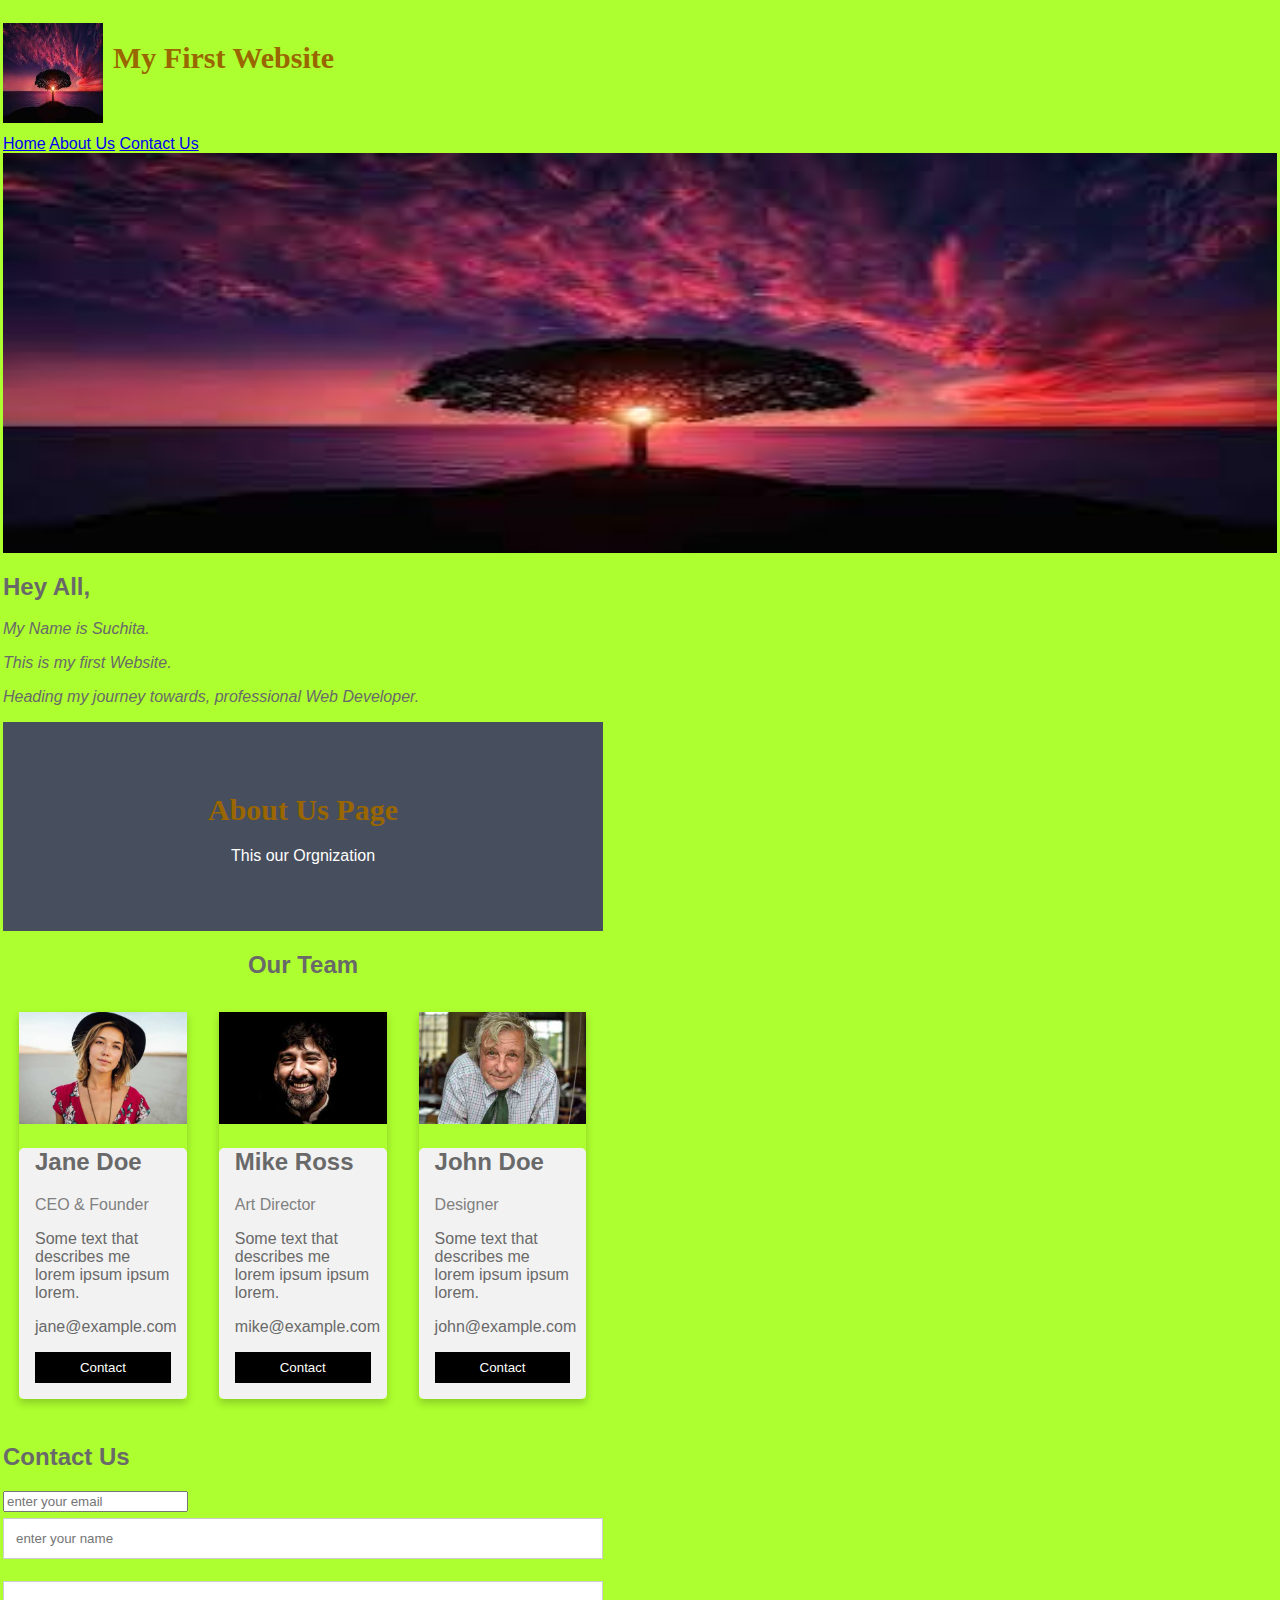
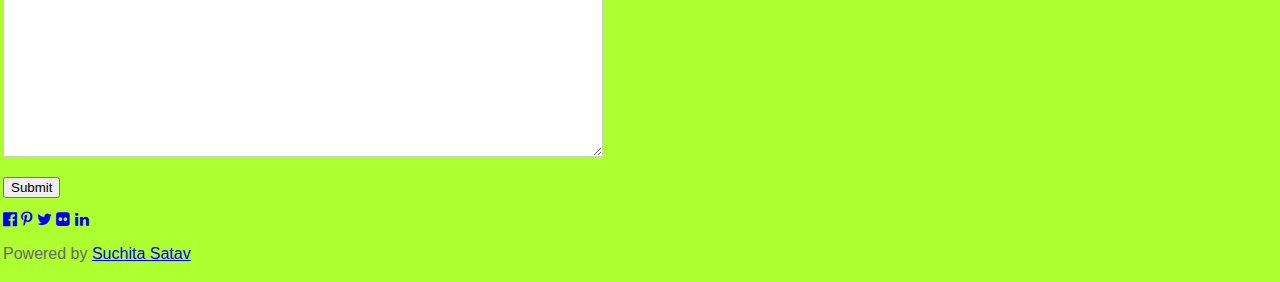
<file: Index.html>
<!DOCTYPE html>
<html>
<meta charset="UTF-8">
<meta name="viewport" content="width=device-width, initial-scale=1">

<link rel="stylesheet" href="https://www.w3schools.com/w3css/3/w3.css">
<link rel="stylesheet" href="styles.css">
<link rel="stylesheet" href="https://cdnjs.cloudflare.com/ajax/libs/font-awesome/4.6.3/css/font-awesome.min.css">

<div class="header" style="padding-bottom: 2%">
    <img  src="1.jpg" alt="logo here" />
    <h1>My First Website</h1>
  </div>


<!-- Content will go here -->
<nav class="w3-bar w3-black"  style="margin-top :32px;">
  <a href="#home" class="w3-button w3-bar-item">Home</a>
  <a href="#about" class="w3-button w3-bar-item">About Us</a>
  <a href="#contact" class="w3-button w3-bar-item">Contact Us</a>
</nav>

<!-- Slide Show -->
<section id="home" class="w3-center">
  <img class="mySlides" src="1.jpg" style="width:100%;">
  <img class="mySlides" src="2.jpg" style="width:100%;">
  <img class="mySlides" src="2.jpg" style="width:100%;">



  <h2 class="w3-wide">Hey All,</h2>
  <p class="w3-opacity"><i>My Name is Suchita.</i></p>
  <p class="w3-opacity"><i>This is my first Website.</i></p>
  <p class="w3-opacity"><i>Heading my journey towards, professional Web Developer.</i></p>
</section>

<section class="w3-container w3-content w3-center" style="max-width:600px" id="about">
    <div class="about-section">
        <h1>About Us Page</h1>
        <p>This our Orgnization</p>
        
      </div>
      
      <h2 style="text-align:center">Our Team</h2>
      <div class="row">
        <div class="column">
          <div class="card">
            <img src="team1.jpg" alt="Jane" style="width:100%">
            <div class="container">
              <h2>Jane Doe</h2>
              <p class="title">CEO & Founder</p>
              <p>Some text that describes me lorem ipsum ipsum lorem.</p>
              <p>jane@example.com</p>
              <p><button class="button">Contact</button></p>
            </div>
          </div>
        </div>
      
        <div class="column">
          <div class="card">
            <img src="team2.jpg" alt="Mike" style="width:100%">
            <div class="container">
              <h2>Mike Ross</h2>
              <p class="title">Art Director</p>
              <p>Some text that describes me lorem ipsum ipsum lorem.</p>
              <p>mike@example.com</p>
              <p><button class="button">Contact</button></p>
            </div>
          </div>
        </div>
      
        <div class="column">
          <div class="card">
            <img src="team3.jpg" alt="John" style="width:100%">
            <div class="container">
              <h2>John Doe</h2>
              <p class="title">Designer</p>
              <p>Some text that describes me lorem ipsum ipsum lorem.</p>
              <p>john@example.com</p>
              <p><button class="button">Contact</button></p>
            </div>
          </div>
        </div>
      </div>
      
  </section>

  <section class="w3-container w3-content w3-center" style="max-width:600px;margin-bottom: 1%" id="contact">
      <form method="POST" target="_blank">
          <h2>Contact Us</h2>
          <input type="email" name="email" placeholder="enter your email" required>
          <input type="text" name="name" placeholder="enter your name" required>
          <textarea name="message" cols="30" rows="10"></textarea>
          <button>Submit</button>
        </form>
        
  </section>


  <!-- Footer -->
<footer class="w3-container w3-padding-64 w3-center w3-black w3-xlarge">
  <a href="#"><i class="fa fa-facebook-official"></i></a>
  <a href="#"><i class="fa fa-pinterest-p"></i></a>
  <a href="#"><i class="fa fa-twitter"></i></a>
  <a href="#"><i class="fa fa-flickr"></i></a>
  <a href="#"><i class="fa fa-linkedin"></i></a>
  <p class="w3-medium">
    Powered by <a href="https://www.w3schools.com/w3css/default.asp" target="_blank">Suchita Satav</a>
  </p>
</footer>



<script>
  // Automatic Slideshow - change image every 3 seconds
var myIndex = 0;
carousel();

function carousel() {
  var i;
  var x = document.getElementsByClassName("mySlides");
  for (i = 0; i < x.length; i++) {
    x[i].style.display = "none";
  }
  myIndex++;
  if (myIndex > x.length) {myIndex = 1}
  x[myIndex-1].style.display = "block";
  setTimeout(carousel, 3000);
}
</script>
</body>
</html>
</file>
<file: styles.css>
body {
  font-family: "Trebuchet MS", Verdana, sans-serif;
  font-size: 16px;
  background-color: greenyellow;
  color: #696969;
  padding: 3px;
}

#main {
  padding: 5px;
  padding-left:  15px;
  padding-right: 15px;
  background-color: #ffffff;
  border-radius: 0 0 5px 5px;
}

h1 {
  font-family: Georgia, serif;
  color: #996600;
  font-size: 30px;
}

table {
  width:100%;
}

table, th , td {
  border: 1px solid grey;
  border-collapse: collapse;
  padding: 5px;
}

th {
  text-align: left;
}

table tr:nth-child(odd) {
  background-color: #f1f1f1;
}
table tr:nth-child(even) {
  background-color: #ffffff;
}

ul#menu {
  padding: 0;
  margin-bottom: 11px;
}

ul#menu li {
  display: inline;
  margin-right: 3px;
}

ul#menu li a {
  background-color: #ffffff;
  padding: 10px 20px;
  text-decoration: none;
  color: #696969;
  border-radius: 4px 4px 0 0;
}

ul#menu li a:hover {
  color: white;
  background-color: black;
}

* {
  box-sizing: border-box;
}

/* Style inputs */
input[type=text], select, textarea {
  width: 100%;
  padding: 12px;
  border: 1px solid #ccc;
  margin-top: 6px;
  margin-bottom: 16px;
  resize: vertical;
}

input[type=submit] {
  background-color: #04AA6D;
  color: white;
  padding: 12px 20px;
  border: none;
  cursor: pointer;
}

input[type=submit]:hover {
  background-color: #45a049;
}

/* Style the container/contact section */
.container {
  border-radius: 5px;
  background-color: #f2f2f2;
  padding: 10px;
}

/* Create two columns that float next to eachother */
.column {
  float: left;
  width: 50%;
  margin-top: 6px;
  padding: 20px;
}

/* Clear floats after the columns */
.row:after {
  content: "";
  display: table;
  clear: both;
}

/* Responsive layout - when the screen is less than 600px wide, make the two columns stack on top of each other instead of next to each other */
@media screen and (max-width: 600px) {
  .column, input[type=submit] {
    width: 100%;
    margin-top: 0;
  }
}

body {
  font-family: Arial, Helvetica, sans-serif;
  margin: 0;
}

html {
  box-sizing: border-box;
}

*, *:before, *:after {
  box-sizing: inherit;
}

.column {
  float: left;
  width: 33.3%;
  margin-bottom: 16px;
  padding: 0 8px;
}

.card {
  box-shadow: 0 4px 8px 0 rgba(0, 0, 0, 0.2);
  margin: 8px;
}

.about-section {
  padding: 50px;
  text-align: center;
  background-color: #474e5d;
  color: white;
}

.container {
  padding: 0 16px;
}

.container::after, .row::after {
  content: "";
  clear: both;
  display: table;
}

.title {
  color: grey;
}

.button {
  border: none;
  outline: 0;
  display: inline-block;
  padding: 8px;
  color: white;
  background-color: #000;
  text-align: center;
  cursor: pointer;
  width: 100%;
}

.button:hover {
  background-color: #555;
}

@media screen and (max-width: 650px) {
  .column {
    width: 100%;
    display: block;
  }
}

.header img {
  float: left;
  width: 100px;
  height: 100px;
  background: #f1f1f1;
}

.header h1 {
  position: relative;
  top: 18px;
  left: 10px;
}

.mySlides
{
  height: 400px;
}
</file>
